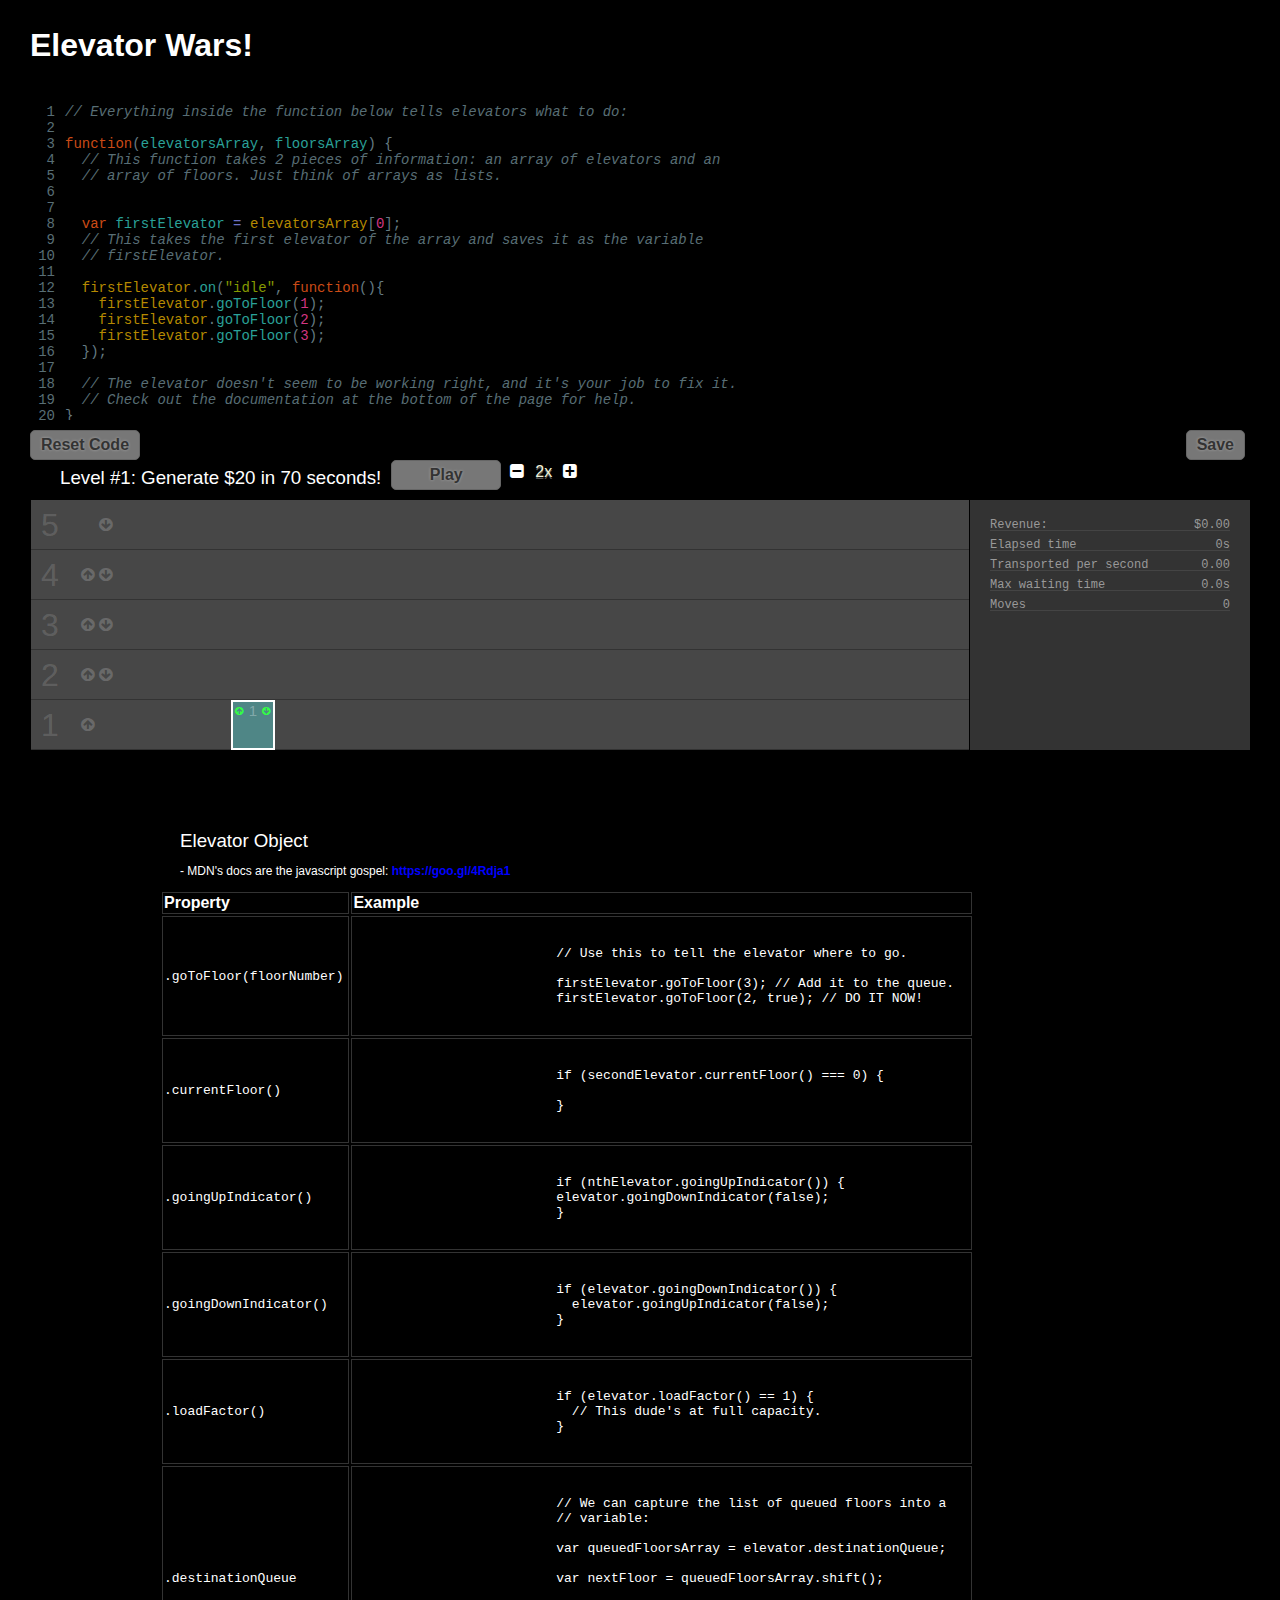
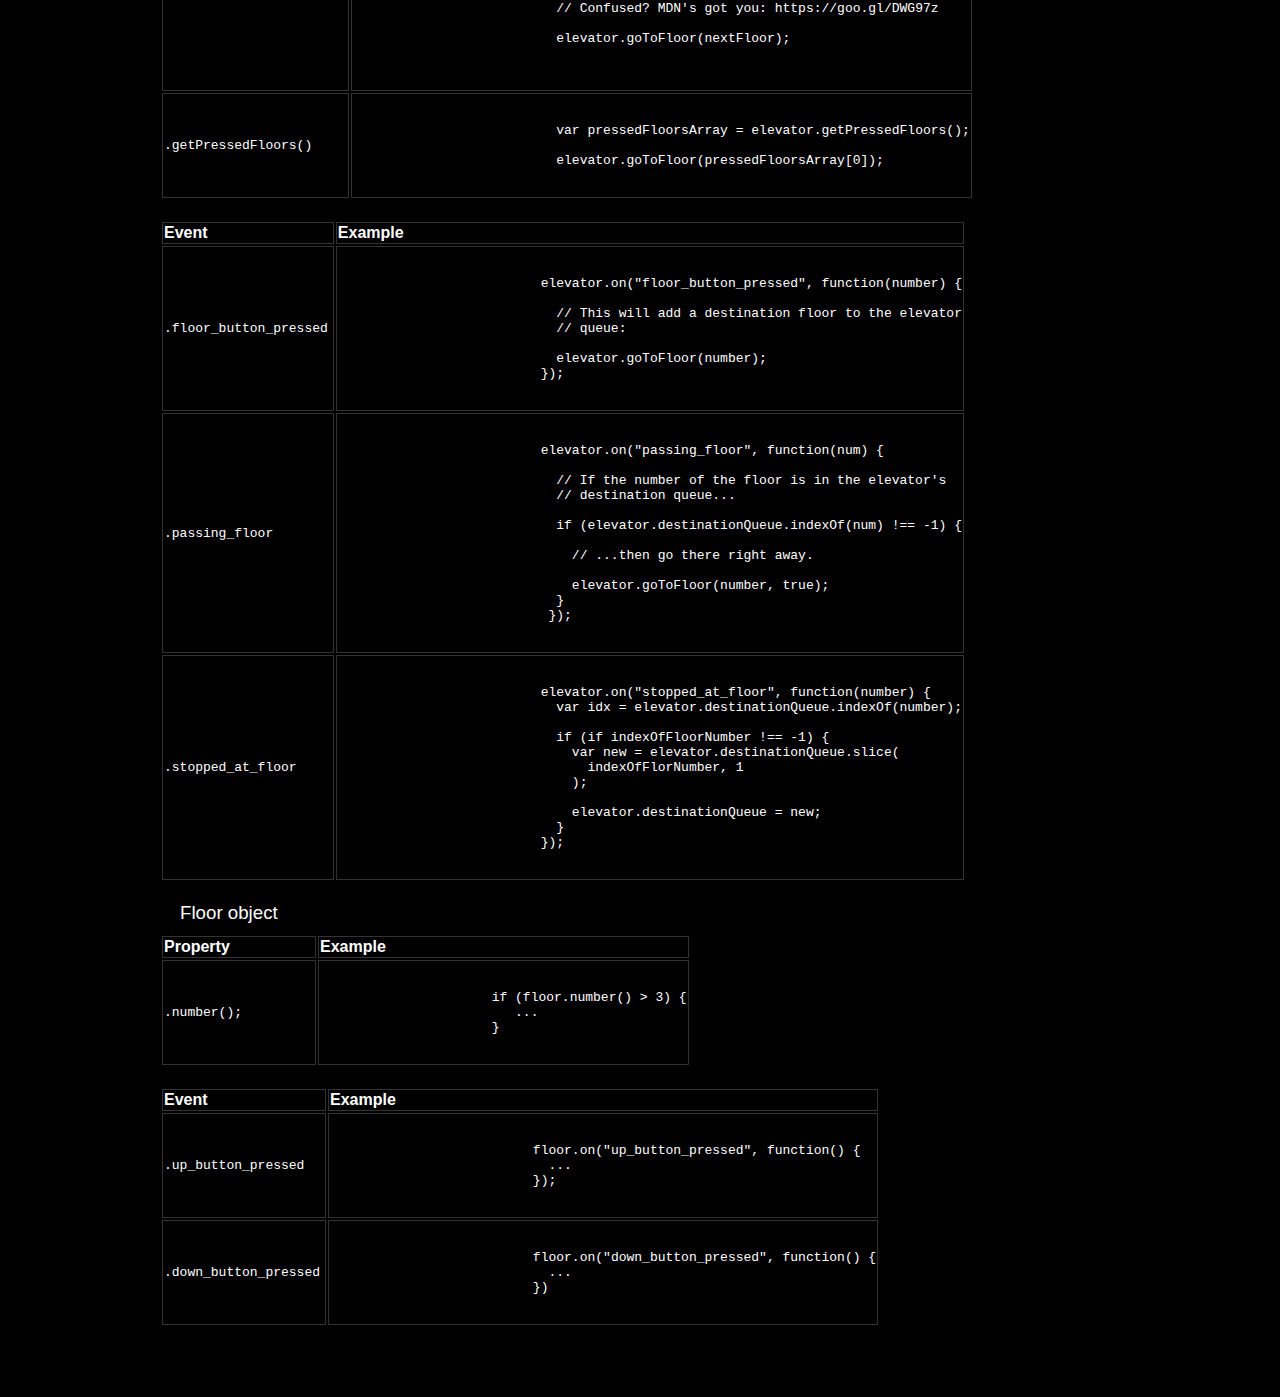
<file: elevator_wars/index.html>
<!DOCTYPE html>
<html>
<head>
    <title>Elevator Wars</title>
    <meta charset="UTF-8">
    <link rel="stylesheet" href="libs/codemirror/codemirror.css">
    <link rel="stylesheet" href="libs/codemirror/themes/solarized.css">
    <link rel="stylesheet" href="style.css" type="text/css" media="all">
    <link rel="stylesheet" href="font-awesome-4.1-1.0/css/font-awesome.min.css"
    type="text/css" media="all">

    <script type="text/javascript"
            src="libs/jquery-2.1.1.min.js">
    </script>

    <script type="text/javascript"
            src="libs/lodash.min.js">
    </script>

    <script type="text/javascript"
            src="libs/riot.js">
    </script>

    <script type="text/javascript"
            src="libs/codemirror/codemirror.js">
    </script>

    <script type="text/javascript"
            src="libs/codemirror/addon/edit/closebrackets.js">
    </script>

    <script type="text/javascript"
            src="libs/codemirror/mode/javascript/javascript.js">
    </script>

    <script type="text/javascript"
            src="libs/unobservable.js">
    </script>

    <script type="text/javascript" src="base.js"></script>
    <script type="text/javascript" src="movable.js"></script>
    <script type="text/javascript" src="floor.js"></script>
    <script type="text/javascript" src="user.js"></script>
    <script type="text/javascript" src="elevator.js"></script>
    <script type="text/javascript" src="interfaces.js"></script>
    <script type="text/javascript" src="world.js"></script>
    <script type="text/javascript" src="presenters.js"></script>
    <script type="text/javascript" src="challenges.js"></script>
    <script type="text/javascript" src="app.js"></script>


    <script type="text/template" id="user-template">
        <i class="movable fa user fa-{u.displayType} {state}"></i>
    </script>

    <script type="text/template" id="floor-template">
        <div class="floor" style="top: {yPosition}px">
            <span class="floornumber">{displayLevel}</span>
            <span class="buttonindicator">
                <i class="fa fa-arrow-circle-up up"></i>
                <i class="fa fa-arrow-circle-down down"></i>
            </span>
        </div>
    </script>

    <script type="text/template" id="elevator-template">
        <div class="elevator movable" style="width: {e.width}px">
            <span class="directionindicator directionindicatorup">
              <i class="fa fa-arrow-circle-up up activated"></i>
            </span>
            <span class="floorindicator">
              <span></span>
            </span>
            <span class="directionindicator directionindicatordown">
              <i class="fa fa-arrow-circle-down down activated"></i>
            </span>
            <span class="buttonindicator">
            </span>
        </div>
    </script>

    <script type="text/template" id="elevatorbutton-template">
        <span class="buttonpress">{number}</span>
    </script>

    <script type="text/template" id="feedback-template">
        <div class="feedback">
            <h2 class="emphasis-color">{title}</h2>
            <p class="emphasis-color">{message}</p>
            <a href="{url}" class="emphasis-color">
              Next level
              <i class="fa fa-caret-right blink" style="text-decoration: blink">
              </i>
            </a>
        </div>
    </script>

    <script type="text/template" id="challenge-template">
        <div class="left">
            <h3>Level #{num}: {challenge.condition.description}</h3>
        </div>
        <button class="left startstop unselectable" style="width: 110px">
          {startButtonText}
        </button>

        <i class="fa fa-minus-square timescale_decrease unselectable"></i>
        <span class="emphasis-color"
        style="display: inline-block; width: 22px; text-align: center">
        {timeScale}
      </span>
      <i class="fa fa-plus-square timescale_increase unselectable"></i>
        <h3 class="right">
        </h3>
    </script>

    <script type="text/template" id="codestatus-template">
        <h5 class="error" style="display: {errorDisplay}">
          <i class="fa fa-warning error-color"></i>
          There is a problem with your code:
          <br>
          <br>
          {errorMessage}
        </h5>
    </script>

    <script type="text/plain" id="default-elev-implementation">
    // Everything inside the function below tells elevators what to do:

function(elevatorsArray, floorsArray) {
  // This function takes 2 pieces of information: an array of elevators and an
  // array of floors. Just think of arrays as lists.


  var firstElevator = elevatorsArray[0];
  // This takes the first elevator of the array and saves it as the variable
  // firstElevator.

  firstElevator.on("idle", function(){
    firstElevator.goToFloor(1);
    firstElevator.goToFloor(2);
    firstElevator.goToFloor(3);
  });

  // The elevator doesn't seem to be working right, and it's your job to fix it.
  // Check out the documentation at the bottom of the page for help.
}
    </script>
</head>
<body>
    <div class="container">
        <div class="header">
            <h1 class="left">
              Elevator Wars!
            </h1>
        </div>


        <div class="codestatus"></div>
        <div class="code">
            <textarea name="Code" id="code"></textarea>
        </div>
        <button id="button_reset" style="float: left">Reset Code</button>
        <button id="button_apply" style="float: right">Save</button>
        <div style="clear:both;"></div>

      <div class="challenge" style="height: 40px">
      </div>

      <div class="world">
          <div class="feedbackcontainer"></div>
          <div class="innerworld">
          </div>
          <div class="statscontainer">
              <div style="top: 20px">
                <span class="key">Revenue:</span>
                <span class="value revenue"></span>
              </div>
              <div style="top: 40px">
                <span class="key">Elapsed time</span>
                <span class="value elapsedtime"></span>
              </div>
              <div style="top: 60px">
                <span class="key">Transported per second</span>
                <span class="value transportedpersec"></span>
              </div>
              <div style="top: 80px">
                <span class="key">Max waiting time</span>
                <span class="value maxwaittime"></span>
              </div>
              <div style="top: 100px">
                <span class="key">Moves</span>
                <span class="value movecount"></span>
              </div>
          </div>
      </div>
    </div>

    <div class="container" style="width: 960px">
        <div class="help">
            <h2 id="docs"></h2>
            <h3>Elevator Object</h3>
            <p style="font-size:12px;">
              - MDN's docs are the javascript gospel:
              <a href="https://goo.gl/4Rdja1" style="color:blue;">https://goo.gl/4Rdja1</a>
            </p>
            <table class="doctable">
                <thead><th width="150">Property</th><th width="*">Example</th></thead>
                <tbody>
                    <tr>
                      <td>
                        .goToFloor(floorNumber)
                      </td>
                      <td>
                        <pre><code>
                          // Use this to tell the elevator where to go.

                          firstElevator.goToFloor(3); // Add it to the queue.
                          firstElevator.goToFloor(2, true); // DO IT NOW!
                        </code></pre>
                      </td>
                    </tr>

                    <tr>
                      <td>
                        .currentFloor()
                      </td>
                      <td>
                        <pre><code>
                          if (secondElevator.currentFloor() === 0) {

                          }
                        </code></pre>
                      </td>
                    </tr>
                    <tr>
                      <td>
                        .goingUpIndicator()
                      </td>
                      <td>
                        <pre><code>
                          if (nthElevator.goingUpIndicator()) {
                          elevator.goingDownIndicator(false);
                          }
                        </code></pre>
                      </td>
                    </tr>
                    <tr>
                      <td>
                        .goingDownIndicator()
                      </td>
                      <td>
                        <pre><code>
                          if (elevator.goingDownIndicator()) {
                            elevator.goingUpIndicator(false);
                          }
                        </code></pre>
                      </td>
                    </tr>
                    <tr>
                      <td>
                        .loadFactor()
                      </td>
                      <td>
                        <pre><code>
                          if (elevator.loadFactor() == 1) {
                            // This dude's at full capacity.
                          }
                        </code></pre>
                      </td>
                    </tr>
                    <tr>
                      <td>
                        .destinationQueue
                      </td>
                      <td>
                        <pre><code>
                          // We can capture the list of queued floors into a
                          // variable:

                          var queuedFloorsArray = elevator.destinationQueue;

                          var nextFloor = queuedFloorsArray.shift();

                          // Confused? MDN's got you: https://goo.gl/DWG97z

                          elevator.goToFloor(nextFloor);

                        </code></pre>
                      </td>
                    </tr>
                    <tr>
                      <td>
                        .getPressedFloors()
                      </td>
                      <td>
                        <pre><code>
                          var pressedFloorsArray = elevator.getPressedFloors();

                          elevator.goToFloor(pressedFloorsArray[0]);
                      </code></pre>
</td>
</tr>
                </tbody>
            </table>
            <table class="doctable">
                <thead><th width="150">Event</th><th>Example</th></thead>
                <tbody>
                    <tr>
                      <td>
                        .floor_button_pressed
                      </td>
                      <td>
                        <pre><code>
                          elevator.on("floor_button_pressed", function(number) {

                            // This will add a destination floor to the elevator
                            // queue:

                            elevator.goToFloor(number);
                          });
                      </code></pre>
                      </td>
                    </tr>
                    <tr>
                      <td>
                        .passing_floor
                      </td>
                      <td>
                        <pre><code>
                          elevator.on("passing_floor", function(num) {

                            // If the number of the floor is in the elevator's
                            // destination queue...

                            if (elevator.destinationQueue.indexOf(num) !== -1) {

                              // ...then go there right away.

                              elevator.goToFloor(number, true);
                            }
                           });
                        </code></pre>
                      </td>
                    </tr>
                    <tr>
                      <td>
                        .stopped_at_floor
                      </td>
                      <td>
                        <pre><code>
                          elevator.on("stopped_at_floor", function(number) {
                            var idx = elevator.destinationQueue.indexOf(number);

                            if (if indexOfFloorNumber !== -1) {
                              var new = elevator.destinationQueue.slice(
                                indexOfFlorNumber, 1
                              );

                              elevator.destinationQueue = new;
                            }
                          });
                        </code></pre>
                      </td>
                    </tr>
                </tbody>
            </table>
            <h3>Floor object</h3>
            <table class="doctable">
                <thead><th width="150">Property</th><th width="*">Example</th></thead>
                <tbody>
                <tr>
                  <td>
                    .number();
                  </td>
                  <td>
                    <pre><code>
                      if (floor.number() > 3) {
                         ...
                      }
                    </code></pre>
                  </td>
                </tr>
              </tbody>
            </table>
            <table class="doctable">
                <thead><th width="150">Event</th><th>Example</th></thead>
                <tbody>
                    <tr>
                      <td>
                        .up_button_pressed
                      </td>
                      <td>
                        <pre><code>
                          floor.on("up_button_pressed", function() {
                            ...
                          });
                        </code></pre>
                      </td>
                    </tr>
                    <tr>
                      <td>
                        .down_button_pressed
                      </td>
                      <td>
                        <pre><code>
                          floor.on("down_button_pressed", function() {
                            ...
                          })
                        </code></pre>
                      </td>
                    </tr>

                </tbody>
            </table>
        </div>
    </div>
</body>
</html>
</file>
<file: elevator_wars/libs/codemirror/codemirror.css>
/* BASICS */

.CodeMirror {
  /* Set height, width, borders, and global font properties here */
  font-family: monospace;
  height: 300px;
}

/* PADDING */

.CodeMirror-lines {
  padding: 4px 0; /* Vertical padding around content */
}
.CodeMirror pre {
  padding: 0 4px; /* Horizontal padding of content */
}

.CodeMirror-scrollbar-filler, .CodeMirror-gutter-filler {
  background-color: white; /* The little square between H and V scrollbars */
}

/* GUTTER */

.CodeMirror-gutters {
  border-right: 1px solid #ddd;
  background-color: #f7f7f7;
  white-space: nowrap;
}
.CodeMirror-linenumbers {}
.CodeMirror-linenumber {
  padding: 0 3px 0 5px;
  min-width: 20px;
  text-align: right;
  color: #999;
  -moz-box-sizing: content-box;
  box-sizing: content-box;
}

.CodeMirror-guttermarker { color: black; }
.CodeMirror-guttermarker-subtle { color: #999; }

/* CURSOR */

.CodeMirror div.CodeMirror-cursor {
  border-left: 1px solid black;
}
/* Shown when moving in bi-directional text */
.CodeMirror div.CodeMirror-secondarycursor {
  border-left: 1px solid silver;
}
.CodeMirror.cm-fat-cursor div.CodeMirror-cursor {
  width: auto;
  border: 0;
  background: #7e7;
}
.CodeMirror.cm-fat-cursor div.CodeMirror-cursors {
  z-index: 1;
}

.cm-animate-fat-cursor {
  width: auto;
  border: 0;
  -webkit-animation: blink 1.06s steps(1) infinite;
  -moz-animation: blink 1.06s steps(1) infinite;
  animation: blink 1.06s steps(1) infinite;
}
@-moz-keyframes blink {
  0% { background: #7e7; }
  50% { background: none; }
  100% { background: #7e7; }
}
@-webkit-keyframes blink {
  0% { background: #7e7; }
  50% { background: none; }
  100% { background: #7e7; }
}
@keyframes blink {
  0% { background: #7e7; }
  50% { background: none; }
  100% { background: #7e7; }
}

/* Can style cursor different in overwrite (non-insert) mode */
div.CodeMirror-overwrite div.CodeMirror-cursor {}

.cm-tab { display: inline-block; text-decoration: inherit; }

.CodeMirror-ruler {
  border-left: 1px solid #ccc;
  position: absolute;
}

/* DEFAULT THEME */

.cm-s-default .cm-keyword {color: #708;}
.cm-s-default .cm-atom {color: #219;}
.cm-s-default .cm-number {color: #164;}
.cm-s-default .cm-def {color: #00f;}
.cm-s-default .cm-variable,
.cm-s-default .cm-punctuation,
.cm-s-default .cm-property,
.cm-s-default .cm-operator {}
.cm-s-default .cm-variable-2 {color: #05a;}
.cm-s-default .cm-variable-3 {color: #085;}
.cm-s-default .cm-comment {color: #a50;}
.cm-s-default .cm-string {color: #a11;}
.cm-s-default .cm-string-2 {color: #f50;}
.cm-s-default .cm-meta {color: #555;}
.cm-s-default .cm-qualifier {color: #555;}
.cm-s-default .cm-builtin {color: #30a;}
.cm-s-default .cm-bracket {color: #997;}
.cm-s-default .cm-tag {color: #170;}
.cm-s-default .cm-attribute {color: #00c;}
.cm-s-default .cm-header {color: blue;}
.cm-s-default .cm-quote {color: #090;}
.cm-s-default .cm-hr {color: #999;}
.cm-s-default .cm-link {color: #00c;}

.cm-negative {color: #d44;}
.cm-positive {color: #292;}
.cm-header, .cm-strong {font-weight: bold;}
.cm-em {font-style: italic;}
.cm-link {text-decoration: underline;}
.cm-strikethrough {text-decoration: line-through;}

.cm-s-default .cm-error {color: #f00;}
.cm-invalidchar {color: #f00;}

/* Default styles for common addons */

div.CodeMirror span.CodeMirror-matchingbracket {color: #0f0;}
div.CodeMirror span.CodeMirror-nonmatchingbracket {color: #f22;}
.CodeMirror-matchingtag { background: rgba(255, 150, 0, .3); }
.CodeMirror-activeline-background {background: #e8f2ff;}

/* STOP */

/* The rest of this file contains styles related to the mechanics of
   the editor. You probably shouldn't touch them. */

.CodeMirror {
  line-height: 1;
  position: relative;
  overflow: hidden;
  background: white;
  color: black;
}

.CodeMirror-scroll {
  overflow: scroll !important; /* Things will break if this is overridden */
  /* 30px is the magic margin used to hide the element's real scrollbars */
  /* See overflow: hidden in .CodeMirror */
  margin-bottom: -30px; margin-right: -30px;
  padding-bottom: 30px;
  height: 100%;
  outline: none; /* Prevent dragging from highlighting the element */
  position: relative;
  -moz-box-sizing: content-box;
  box-sizing: content-box;
}
.CodeMirror-sizer {
  position: relative;
  border-right: 30px solid transparent;
  -moz-box-sizing: content-box;
  box-sizing: content-box;
}

/* The fake, visible scrollbars. Used to force redraw during scrolling
   before actuall scrolling happens, thus preventing shaking and
   flickering artifacts. */
.CodeMirror-vscrollbar, .CodeMirror-hscrollbar, .CodeMirror-scrollbar-filler, .CodeMirror-gutter-filler {
  position: absolute;
  z-index: 6;
  display: none;
}
.CodeMirror-vscrollbar {
  right: 0; top: 0;
  overflow-x: hidden;
  overflow-y: scroll;
}
.CodeMirror-hscrollbar {
  bottom: 0; left: 0;
  overflow-y: hidden;
  overflow-x: scroll;
}
.CodeMirror-scrollbar-filler {
  right: 0; bottom: 0;
}
.CodeMirror-gutter-filler {
  left: 0; bottom: 0;
}

.CodeMirror-gutters {
  position: absolute; left: 0; top: 0;
  z-index: 3;
}
.CodeMirror-gutter {
  white-space: normal;
  height: 100%;
  -moz-box-sizing: content-box;
  box-sizing: content-box;
  display: inline-block;
  margin-bottom: -30px;
  /* Hack to make IE7 behave */
  *zoom:1;
  *display:inline;
}
.CodeMirror-gutter-wrapper {
  position: absolute;
  z-index: 4;
  height: 100%;
}
.CodeMirror-gutter-elt {
  position: absolute;
  cursor: default;
  z-index: 4;
}

.CodeMirror-lines {
  cursor: text;
  min-height: 1px; /* prevents collapsing before first draw */
}
.CodeMirror pre {
  /* Reset some styles that the rest of the page might have set */
  -moz-border-radius: 0; -webkit-border-radius: 0; border-radius: 0;
  border-width: 0;
  background: transparent;
  font-family: inherit;
  font-size: inherit;
  margin: 0;
  white-space: pre;
  word-wrap: normal;
  line-height: inherit;
  color: inherit;
  z-index: 2;
  position: relative;
  overflow: visible;
}
.CodeMirror-wrap pre {
  word-wrap: break-word;
  white-space: pre-wrap;
  word-break: normal;
}

.CodeMirror-linebackground {
  position: absolute;
  left: 0; right: 0; top: 0; bottom: 0;
  z-index: 0;
}

.CodeMirror-linewidget {
  position: relative;
  z-index: 2;
  overflow: auto;
}

.CodeMirror-widget {}

.CodeMirror-measure {
  position: absolute;
  width: 100%;
  height: 0;
  overflow: hidden;
  visibility: hidden;
}
.CodeMirror-measure pre { position: static; }

.CodeMirror div.CodeMirror-cursor {
  position: absolute;
  border-right: none;
  width: 0;
}

div.CodeMirror-cursors {
  visibility: hidden;
  position: relative;
  z-index: 3;
}
.CodeMirror-focused div.CodeMirror-cursors {
  visibility: visible;
}

.CodeMirror-selected { background: #d9d9d9; }
.CodeMirror-focused .CodeMirror-selected { background: #d7d4f0; }
.CodeMirror-crosshair { cursor: crosshair; }

.cm-searching {
  background: #ffa;
  background: rgba(255, 255, 0, .4);
}

/* IE7 hack to prevent it from returning funny offsetTops on the spans */
.CodeMirror span { *vertical-align: text-bottom; }

/* Used to force a border model for a node */
.cm-force-border { padding-right: .1px; }

@media print {
  /* Hide the cursor when printing */
  .CodeMirror div.CodeMirror-cursors {
    visibility: hidden;
  }
}

/* See issue #2901 */
.cm-tab-wrap-hack:after { content: ''; }

/* Help users use markselection to safely style text background */
span.CodeMirror-selectedtext { background: none; }
</file>
<file: elevator_wars/libs/codemirror/themes/solarized.css>
/*
solarized theme for code-mirror
http://ethanschoonover.com/solarized
*/

/*
solarized color pallet
http://ethanschoonover.com/solarized/img/solarized-palette.png
*/

.solarized.base03 { color: #002b36; }
.solarized.base02 { color: #073642; }
.solarized.base01 { color: #586e75; }
.solarized.base00 { color: #657b83; }
.solarized.base0 { color: #839496; }
.solarized.base1 { color: #93a1a1; }
.solarized.base2 { color: #000; }
.solarized.base3  { color: #000; }
.solarized.solar-yellow  { color: #b58900; }
.solarized.solar-orange  { color: #cb4b16; }
.solarized.solar-red { color: #dc322f; }
.solarized.solar-magenta { color: #d33682; }
.solarized.solar-violet  { color: #6c71c4; }
.solarized.solar-blue { color: #268bd2; }
.solarized.solar-cyan { color: #2aa198; }
.solarized.solar-green { color: #859900; }

/* Color scheme for code-mirror */

.cm-s-solarized {
  line-height: 1.45em;
  color-profile: sRGB;
  rendering-intent: auto;
}
.cm-s-solarized.cm-s-dark {
  color: #839496;
  background-color:  #002b36;
  text-shadow: #002b36 0 1px;
}
.cm-s-solarized.cm-s-light {
  background-color: #000;
  color: #657b83;
  text-shadow: #000 0 1px;
}

.cm-s-solarized .CodeMirror-widget {
  text-shadow: none;
}


.cm-s-solarized .cm-keyword { color: #cb4b16 }
.cm-s-solarized .cm-atom { color: #d33682; }
.cm-s-solarized .cm-number { color: #d33682; }
.cm-s-solarized .cm-def { color: #2aa198; }

.cm-s-solarized .cm-variable { color: #268bd2; }
.cm-s-solarized .cm-variable-2 { color: #b58900; }
.cm-s-solarized .cm-variable-3 { color: #6c71c4; }

.cm-s-solarized .cm-property { color: #2aa198; }
.cm-s-solarized .cm-operator {color: #6c71c4;}

.cm-s-solarized .cm-comment { color: #586e75; font-style:italic; }

.cm-s-solarized .cm-string { color: #859900; }
.cm-s-solarized .cm-string-2 { color: #b58900; }

.cm-s-solarized .cm-meta { color: #859900; }
.cm-s-solarized .cm-qualifier { color: #b58900; }
.cm-s-solarized .cm-builtin { color: #d33682; }
.cm-s-solarized .cm-bracket { color: #cb4b16; }
.cm-s-solarized .CodeMirror-matchingbracket { color: #859900; }
.cm-s-solarized .CodeMirror-nonmatchingbracket { color: #dc322f; }
.cm-s-solarized .cm-tag { color: #93a1a1 }
.cm-s-solarized .cm-attribute {  color: #2aa198; }
.cm-s-solarized .cm-header { color: #586e75; }
.cm-s-solarized .cm-quote { color: #93a1a1; }
.cm-s-solarized .cm-hr {
  color: transparent;
  border-top: 1px solid #586e75;
  display: block;
}
.cm-s-solarized .cm-link { color: #93a1a1; cursor: pointer; }
.cm-s-solarized .cm-special { color: #6c71c4; }
.cm-s-solarized .cm-em {
  color: #999;
  text-decoration: underline;
  text-decoration-style: dotted;
}
.cm-s-solarized .cm-strong { color: #eee; }
.cm-s-solarized .cm-tab:before {
  content: "➤";   /*visualize tab character*/
  color: #586e75;
  position: absolute;
}
.cm-s-solarized .cm-error,
.cm-s-solarized .cm-invalidchar {
  color: #586e75;
  border-bottom: 1px dotted #dc322f;
}

.cm-s-solarized.cm-s-dark .CodeMirror-selected {
  background: #073642;
}

.cm-s-solarized.cm-s-light .CodeMirror-selected {
  background: #white;
}

/* Editor styling */



/* Little shadow on the view-port of the buffer view */
.cm-s-solarized.CodeMirror {
  -moz-box-shadow: inset 7px 0 12px -6px #000;
  -webkit-box-shadow: inset 7px 0 12px -6px #000;
  box-shadow: inset 7px 0 12px -6px #000;
}

/* Gutter border and some shadow from it  */
.cm-s-solarized .CodeMirror-gutters {
  border-right: 1px solid;
}

/* Gutter colors and line number styling based of color scheme (dark / light) */

/* Dark */
.cm-s-solarized.cm-s-dark .CodeMirror-gutters {
  background-color:  #002b36;
  border-color: #00232c;
}

.cm-s-solarized.cm-s-dark .CodeMirror-linenumber {
  text-shadow: #021014 0 -1px;
}

/* Light */
.cm-s-solarized.cm-s-light .CodeMirror-gutters {
  background-color: #000;
  border-color: #000;
}

/* Common */
.cm-s-solarized .CodeMirror-linenumber {
  color: #586e75;
  padding: 0 5px;
}
.cm-s-solarized .CodeMirror-guttermarker-subtle { color: #586e75; }
.cm-s-solarized.cm-s-dark .CodeMirror-guttermarker { color: #ddd; }
.cm-s-solarized.cm-s-light .CodeMirror-guttermarker { color: #cb4b16; }

.cm-s-solarized .CodeMirror-gutter .CodeMirror-gutter-text {
  color: #586e75;
}

.cm-s-solarized .CodeMirror-lines .CodeMirror-cursor {
  border-left: 1px solid #819090;
}

/*
Active line. Negative margin compensates left padding of the text in the
view-port
*/
.cm-s-solarized.cm-s-dark .CodeMirror-activeline-background {
  background: rgba(255, 255, 255, 0.10);
}
.cm-s-solarized.cm-s-light .CodeMirror-activeline-background {
  background: rgba(0, 0, 0, 0.10);
}
</file>
<file: elevator_wars/style.css>
html, body {
    background-color: #000;
    color: white;
    margin: 0;
    padding: 0;
}

body {
    font-family: Oswald, Arial, Helvetica, sans-serif;
}
h1, h2, h3, h4, h5 {
    margin-top: 0.4em;
    margin-bottom: 0.3em;
}

h1, h2, h3, h4, h5, p {
  margin-left: 20px;
}

.emphasis-color {
    color: #F1F2D8;
    text-shadow: 0 2px 0.4pt #555;
}

.error-color {
    color: #d54;
}

a {
    color: #444;
    font-weight: bold;
    text-decoration: none;
}
a:hover {
    text-decoration: underline;
}

h2, h3, h4, h5 {
    font-weight: normal;
}

dl {
    color: #555;
}
dl dd {
    font: 15px Arial, Helvetica, sans-serif;
    margin-bottom: 1em;
    margin-left: 1em;
    width: 40%;
}

pre {
  padding-right: 25%;
}

.container {
    width: 1220px;
    margin: 0 auto;
    padding: 20px 0 40px 0;
    background-color: #000;
}

.unselectable {
    -webkit-touch-callout: none;
    -webkit-user-select: none;
    -khtml-user-select: none;
    -moz-user-select: none;
    -ms-user-select: none;
    user-select: none;
}

button {
    height: 30px;
    line-height: 16px;
    font-size: 16px;
    font-weight: bold;
    padding-left: 10px;
    padding-right: 10px;
    color: #333;
    background-color: #777;
    text-shadow: 0 0 3px #aaa;
    border: 1px solid #666;
    border-radius: 5px;
    margin-right: 5px;
}

button.right {
    margin-left: 5px;
    margin-right: 0;
}

.blink {
  animation: blink 0.5s steps(3, start) infinite;
  -webkit-animation: blink 0.5s steps(3, start) infinite;
}
@keyframes blink {
  to { visibility: hidden; }
}
@-webkit-keyframes blink {
  to { visibility: hidden; }
}

.invisible {
    visibility: hidden;
}

.faded {
    opacity: 0.4;
}

#save_message {
    color: #555;
    font-size: 12px;
    line-height: 30px;
    margin: 0 20px;
}


.left {
    float: left;
    margin-left: 10px;
}

.right {
    float: right;
}

.header {
    height: 60px;
}

.header h1 {
    line-height: 50px;
    margin: 0;
    padding: 0;
}

.header a {
    display: inline-block;
    margin-left: 15px;
    font-size: 20px;
    line-height: 50px;
    padding: 0 4px;
}


.timescale_decrease, .timescale_increase {
    padding: 4px;
    line-height: 20px;
    cursor: pointer;
}

.timescale_increase {
    margin-right: 10px;
}


.codestatus {
    padding-top: 10px;
}

.CodeMirror {
    font: 14px monospace;
    width: 1220px;
    margin: 10px auto;
    height: 320px;
}

.world {
    position: relative;
    width: 1220px;
    background-color: #333;
    padding: 0;
    overflow: hidden;
}

.innerworld {
    position: relative;
    height: 100%;
    width: 938px;
    border-right: 1px solid black;
    border-left: 1px solid black;
    font-family: Arial, Helvetica, sans-serif;
}

.statscontainer {
    font: 12px Consolas, Monaco, monospace;
    line-height: 10px;
    color: #999;
    position: absolute;
    top: 0;
    right: 0px;
    width: 240px;
    height: 200px;
    padding: 20px;
    z-index: 1;
}

.statscontainer div {
    border-bottom: 1px solid #444;
}

.statscontainer div, .statscontainer span {
    position: absolute;
    display: block;
    width: 240px;
    height: 10px;
}

.statscontainer .value {
    text-align: right;
}


.feedbackcontainer {
    position: absolute;
}

.feedback {
    position: absolute;
    width: 1280px;
    height: 2000px;
    padding-top: 20px;
    line-height: 20px;
    text-align: center;
    background-color: rgba(44,44,44, 0.6);
    z-index: 5;
    overflow: hidden;
}

.movable {
    position: absolute;
    top: 0;
    left: 0;
    display: block;
}

.user {
    color: white;
    text-shadow: 0 1px 3px black;
    z-index: 2;
}

.user.happy {
}

.user.frustrated {
    color: yellow;
}

.user.disappointed {
    color: red;
}

.user.leaving {
    color: #eee;
}

.elevator {
    background-color: #4F8686;
    border: 2px solid white;
    height: 46px;
    z-index: 1;
}

.elevator .directionindicator {
    position: absolute;
    font-size: 10px;
    top: 3px;
}

.elevator .directionindicator.directionindicatorup {
    left: 2px;
}

.elevator .directionindicator.directionindicatordown {
    right: 2px;
}

.elevator .directionindicator .fa{
    color: rgba(255, 255, 255, 0.2);
}

.elevator .directionindicator .fa.activated{
    color: #33ff44;
}

.elevator .floorindicator {
    display: inline-block;
    position: absolute;
    width: 100%;
    font-size: 15px;
    text-align: center;
    color: rgba(255, 255, 255, 0.3);
}


.elevator .buttonindicator {
    display: inline-block;
    position: absolute;
    top: 15px;
    width: 95%;
    text-align: center;
    font-size: 8px;
    line-height: 8px;
    color: rgba(255, 255, 255, 0.3);
}
.elevator .buttonpress {
    cursor: pointer;
    margin: 0;
    display: inline-block;
}
.elevator .buttonpress.activated {
    color: #33ff44;
}

.floor {
    position: absolute;
    width: 100%;
    height: 49px;
    background-color: rgba(255, 255, 255, 0.1);
    border-bottom: 1px solid #333;
}

.floor .buttonindicator {
    cursor: pointer;
    line-height: 50px;
    padding-left: 50px;
    color: rgba(255, 255, 255, 0.2);
}
.floor .buttonindicator .activated {
    color: rgba(55, 255, 55, 1.0);
}

.floor .floornumber {
    position: absolute;
    color: rgba(255, 255, 255, 0.15);
    font-size: 32px;
    line-height: 50px;
    padding-left: 10px;
}


.footer {
    margin-top: 20px;
}
.footer h4 {
    font-size: 13px;
}

.help {
    margin-top: 20px;
    margin-bottom: 30px;
}

.help p {
    max-width: 75%;
}

.doctable {
    margin-top: 10px;
    margin-bottom: 20px;
    border: none;
}

.doctable th, .doctable td  {
    text-align: left;
    border: 1px solid #333;
}

.doctable tr td:first-child {
    padding-right: 5px;
}

.doctable td {
    font: 13px Consolas, Monaco, monospace;
}
</file>
